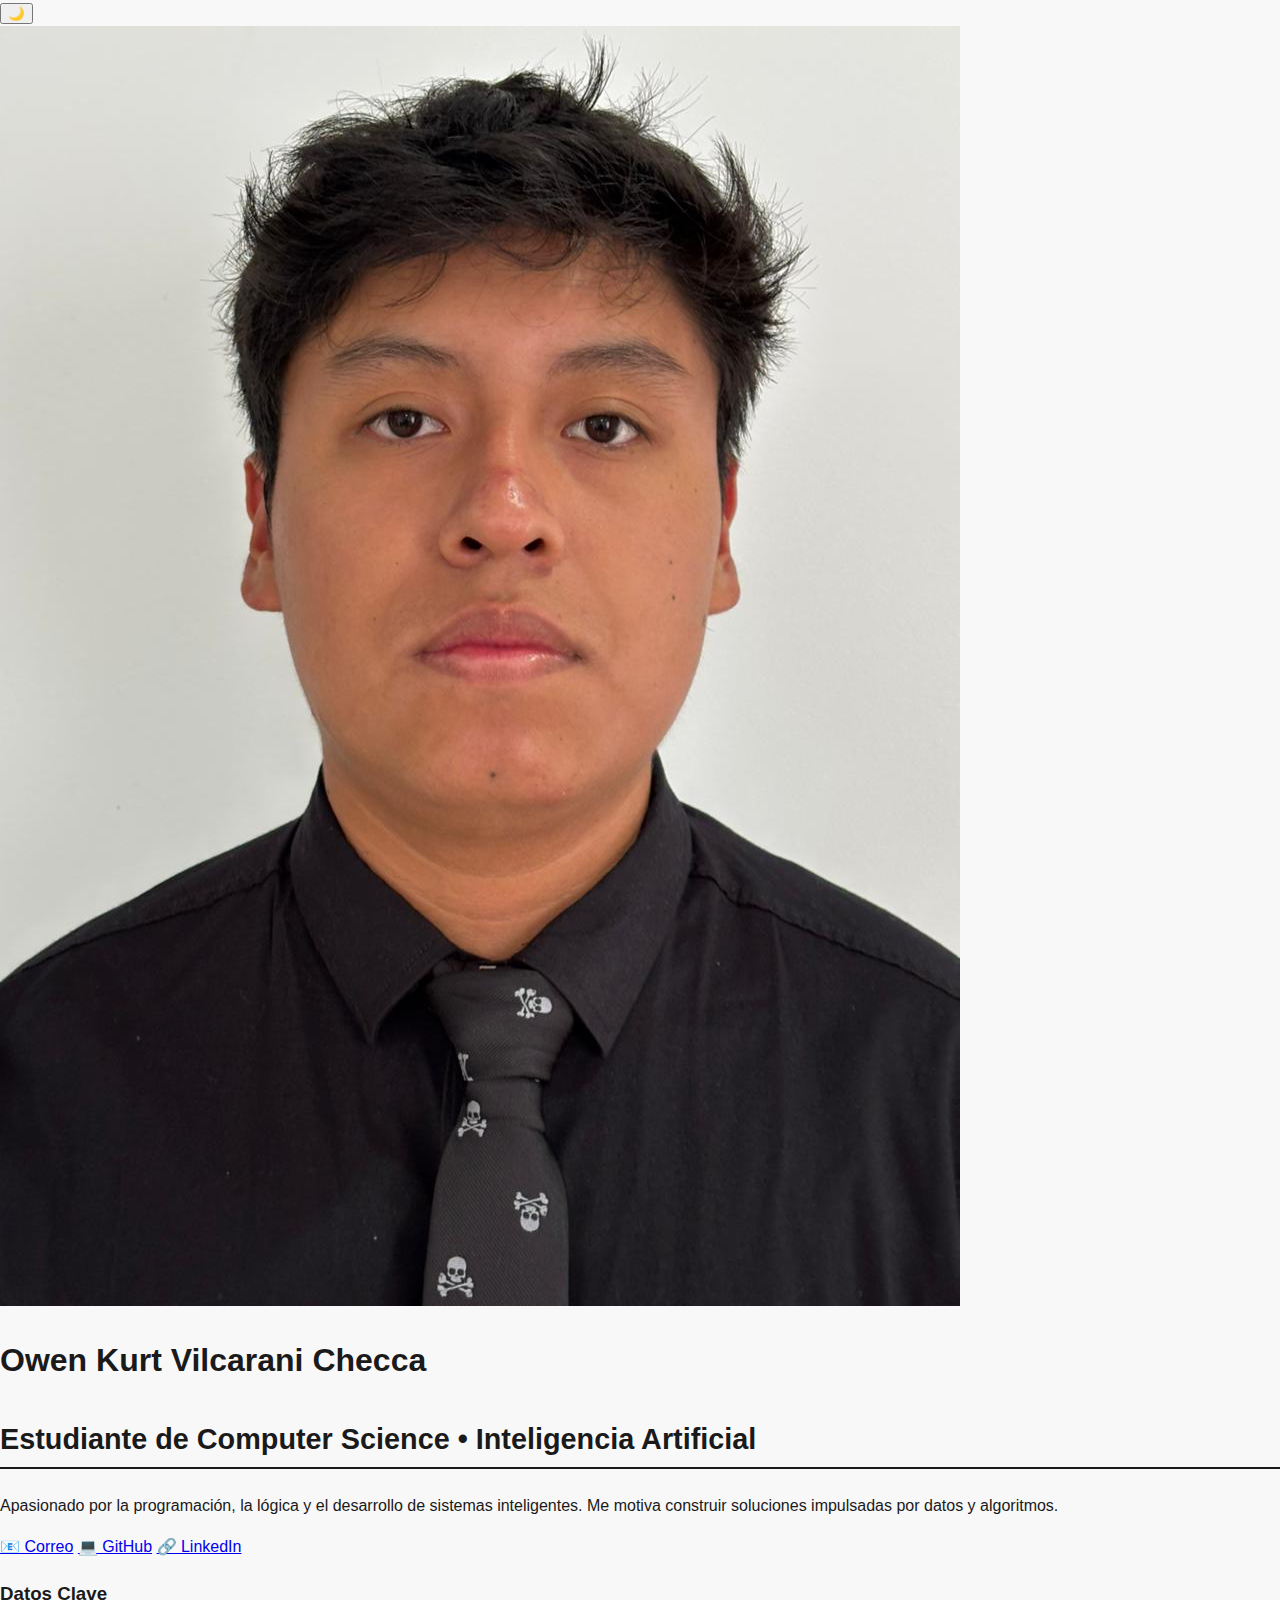
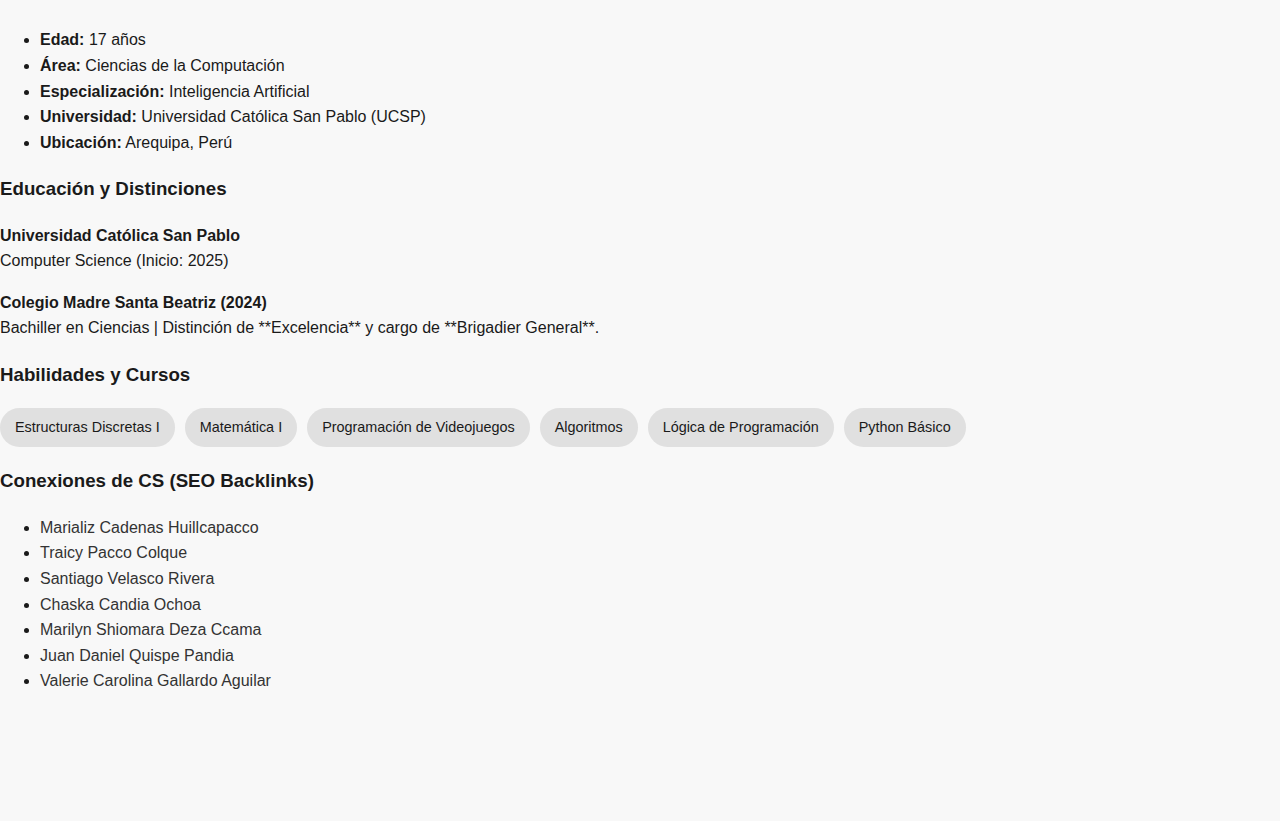
<file: index.html>
<!DOCTYPE html>
<html lang="es" data-theme="light"> <head>
<head>
    <meta charset="UTF-8">
    <meta name="viewport" content="width=device-width, initial-scale=1.0">
    <title>Owen Kurt Vilcarani Checca | Computer Science & IA</title> 
    
    <meta name="google-site-verification" content="ZWQ9GDh4ljbQRANjkBUT-9ER8CD2si3SJErViwJzcrI" />
    
    <meta name="description" content="Página oficial de Owen Kurt Vilcarani Checca, estudiante de Computer Science con enfoque en Inteligencia Artificial.">
    
    <link rel="stylesheet" href="styles.css?v=20251123b"> 
    
    <link rel="preconnect" href="https://fonts.googleapis.com">
    <link rel="preconnect" href="https://fonts.gstatic.com" crossorigin>
    <link href="https://fonts.googleapis.com/css2?family=Poppins:wght@300;500;700&display=swap" rel="stylesheet">
</head>

<body>
    
    <header class="fade-in">
        <button id="theme-toggle" aria-label="Cambiar tema de color">
            🌙
        </button>
        
        <div class="profile-card">
            <img src="Owen-Vilcarani-Perfil.jpg" alt="Owen Kurt Vilcarani Checca, Estudiante de Computer Science" class="profile-photo">
            <div class="intro">
                <h1>Owen Kurt Vilcarani Checca</h1>
                <h2>Estudiante de Computer Science • Inteligencia Artificial</h2>
                <p>Apasionado por la programación, la lógica y el desarrollo de sistemas inteligentes. Me motiva construir soluciones impulsadas por datos y algoritmos.</p>
                <div class="links">
                    <a href="mailto:owenvch@gmail.com">📧 Correo</a>
                    <a href="https://github.com/Owenvch" target="_blank">💻 GitHub</a>
                    <a href="https://www.linkedin.com/in/owen-kurt-vilcarani-checca" target="_blank">🔗 LinkedIn</a>
                </div>
            </div>
        </div>
    </header>

    <main>
        <section class="fade-in">
            <h3>Datos Clave</h3>
            <ul class="data-list">
                <li><strong>Edad:</strong> 17 años</li>
                <li><strong>Área:</strong> Ciencias de la Computación</li>
                <li><strong>Especialización:</strong> Inteligencia Artificial</li>
                <li><strong>Universidad:</strong> Universidad Católica San Pablo (UCSP)</li>
                <li><strong>Ubicación:</strong> Arequipa, Perú</li>
            </ul>
        </section>

        <section class="fade-in">
            <h3>Educación y Distinciones</h3>
            <div class="timeline">
                <p><strong>Universidad Católica San Pablo</strong><br>Computer Science (Inicio: 2025)</p>
                
                <p class="highlight-education">
                    <strong>Colegio Madre Santa Beatriz (2024)</strong><br>
                    Bachiller en Ciencias | Distinción de **Excelencia** y cargo de **Brigadier General**.
                </p>
            </div>
        </section>

        <section class="fade-in">
            <h3>Habilidades y Cursos</h3>
            <div class="skills-grid">
                <span>Estructuras Discretas I</span>
                <span>Matemática I</span>
                <span>Programación de Videojuegos</span>
                <span>Algoritmos</span>
                <span>Lógica de Programación</span>
                <span>Python Básico</span>
            </div>
        </section>

        <section class="fade-in">
            <h3>Conexiones de CS (SEO Backlinks)</h3>
            <ul class="connections-list">
                <li><a href="https://marializcadenashuillcapacco.github.io/pagina-web/" target="_blank">Marializ Cadenas Huillcapacco</a></li>
                <li><a href="https://traicypaccocolque.github.io/" target="_blank">Traicy Pacco Colque</a></li>
                <li><a href="https://svr-glitch.github.io/SANTIAGO-VELASCO-RIVERA/" target="_blank">Santiago Velasco Rivera</a></li>
                <li><a href="https://chaskacandia.github.io/chaskacandiaochaochoa.github.io/" target="_blank">Chaska Candia Ochoa</a></li>
                <li><a href="https://deza-ccama.github.io/marilyn-shiomara-deza-ccama/" target="_blank">Marilyn Shiomara Deza Ccama</a></li>
                <li><a href="https://juanquispepandia-code.github.io/" target="_blank">Juan Daniel Quispe Pandia</a></li>
                <li><a href="https://valeriegallardo.github.io/valeriegallardo.pe/" target="_blank">Valerie Carolina Gallardo Aguilar</a></li>
            </ul>
        </section>
    </main>

    <footer>
        <p>© 2025 Owen Kurt Vilcarani Checca • Desarrollado con dedicación y visión.</p>
    </footer>
    
    <script src="script.js"></script>
</body>
</html>
</file>
<file: styles.css>
@keyframes binary-flow {
    0% { background-position: 0 0; }
    100% { background-position: -200px 0; }
}
@keyframes fadeInSlide {
    0% { opacity: 0; transform: translateY(10px); }
    100% { opacity: 1; transform: translateY(0); }
}

#digital-background {
    position: fixed;
    top: 0;
    left: 0;
    width: 100%;
    height: 100%;
    /* Patrón de líneas binarias suaves */
    background: repeating-linear-gradient(
        to right, #111, #111 2px, transparent 2px, transparent 15px
    );
    opacity: 0.03; /* Aún más sutil, muy tranquilo */
    z-index: -1;
    animation: binary-flow 80s linear infinite; /* Movimiento extra lento */
}

/* --- ESTILOS BASE Y CONTENEDOR --- */
body {
    font-family: 'Segoe UI', Tahoma, Geneva, Verdana, sans-serif;
    line-height: 1.6;
    margin: 0;
    padding: 0;
    background-color: #f8f8f8; /* Fondo blanco roto, más suave */
    color: #1a1a1a;
}

.container {
    max-width: 900px;
    margin: 50px auto;
    padding: 30px;
    background: #ffffff;
    border-radius: 8px; /* Bordes suaves */
    box-shadow: 0 10px 30px rgba(0, 0, 0, 0.08); /* Sombra difusa y tranquila */
    position: relative;
    z-index: 1;
}

/* Aplicar animaciones de entrada */
.section-block, .profile-header, footer {
    animation: fadeInSlide 0.7s ease-out forwards;
    opacity: 0;
}
.profile-header { animation-delay: 0.1s; }
#datos-generales { animation-delay: 0.4s; }
#educacion { animation-delay: 0.6s; }
#cursos { animation-delay: 0.8s; }
#contacto { animation-delay: 1.0s; }


/* --- CABECERA DE PERFIL (Diseño Asimétrico) --- */
.profile-header {
    display: flex;
    justify-content: space-between;
    align-items: center;
    gap: 40px;
    padding-bottom: 30px;
    border-bottom: 1px solid #ddd;
    margin-bottom: 30px;
}

.info-block {
    flex: 2; /* Ocupa más espacio que la imagen */
}

.name-title {
    color: #1a1a1a;
    font-size: 3.5em;
    font-weight: 200; 
    margin: 0;
    line-height: 1.1;
}

.role-subtitle {
    font-size: 1.2em;
    color: #555;
    margin-top: 5px;
    font-weight: 400;
}

.divider {
    height: 2px;
    width: 60px;
    background-color: #1a1a1a;
    margin: 15px 0;
}

.summary-text {
    font-size: 1em;
    color: #333;
    line-height: 1.5;
}

/* --- IMAGEN (Rectángulo Vertical Estético) --- */
.image-container {
    flex: 1;
    max-width: 200px;
    box-shadow: 5px 5px 15px rgba(0, 0, 0, 0.1); /* Sombra suave */
    border: 3px solid #1a1a1a; /* Marco delgado negro */
    overflow: hidden;
}

.profile-image {
    width: 100%;
    height: 280px; /* Definición de altura vertical */
    object-fit: cover;
    display: block;
    transition: transform 0.3s ease;
}

.profile-image:hover {
    transform: scale(1.05); /* Zoom sutil al pasar el ratón */
}

/* --- SECCIONES GENERALES --- */
h2 {
    font-size: 1.8em;
    color: #1a1a1a;
    border-bottom: 2px solid #1a1a1a;
    padding-bottom: 5px;
    margin-top: 30px;
    font-weight: 600;
}

/* Tarjetas de Datos (Grid) */
.grid-layout {
    display: grid;
    grid-template-columns: repeat(auto-fit, minmax(200px, 1fr));
    gap: 15px;
    margin-top: 20px;
}
.data-card {
    background-color: #f0f0f0;
    padding: 15px;
    border-radius: 4px;
    font-size: 0.9em;
    color: #333;
    box-shadow: 2px 2px 5px rgba(0, 0, 0, 0.05);
}

/* Educación y Distinciones */
.item-entry {
    margin-bottom: 20px;
    padding-left: 15px;
    border-left: 3px solid #ccc;
    transition: border-left-color 0.3s ease;
}
.item-entry:hover {
    border-left-color: #1a1a1a; 
}
.item-entry.highlight {
    background-color: #f0f0f0;
    padding: 15px;
    border-radius: 4px;
    border-left-color: #1a1a1a; 
}

/* Habilidades (Pills) */
.skills-grid {
    display: flex;
    flex-wrap: wrap;
    gap: 10px;
    margin-top: 15px;
}
.skills-grid span {
    background: #e0e0e0;
    color: #1a1a1a;
    padding: 8px 15px;
    border-radius: 20px;
    font-size: 0.9em;
    font-weight: 500;
    transition: background-color 0.3s ease;
}
.skills-grid span:hover {
    background-color: #ccc;
}

/* Botones de Contacto */
.contact-links {
    margin-top: 20px;
    display: flex;
    flex-wrap: wrap;
    gap: 15px;
}
.contact-btn {
    display: inline-block;
    padding: 10px 20px;
    background-color: #1a1a1a;
    color: #ffffff !important;
    border-radius: 4px;
    text-decoration: none;
    transition: background-color 0.3s ease, transform 0.1s ease;
}
.contact-btn:hover {
    background-color: #333;
    transform: translateY(-2px);
}

/* --- ENLACES Y FOOTER --- */
.connections-list li {
    padding-left: 0;
    border-left: none;
}
.connections-list a {
    text-decoration: none;
    color: #333;
    transition: color 0.3s ease;
}
.connections-list a:hover {
    color: #1a1a1a;
    text-decoration: underline;
}

footer {
    text-align: center;
    padding: 20px 0;
    color: #555;
    font-size: 0.8em;
    border-top: 1px solid #ddd;
    margin-top: 40px;
}

/* --- RESPONSIVE --- */
@media (max-width: 768px) {
    .profile-header {
        flex-direction: column;
        text-align: center;
    }
    .info-block {
        order: 2;
    }
    .image-container {
        order: 1;
        margin-bottom: 30px;
    }
    .divider {
        margin: 15px auto;
    }
}
@media (max-width: 480px) {
    .name-title {
        font-size: 2.5em;
    }
    .profile-image {
        height: 200px;
    }
}
</file>
